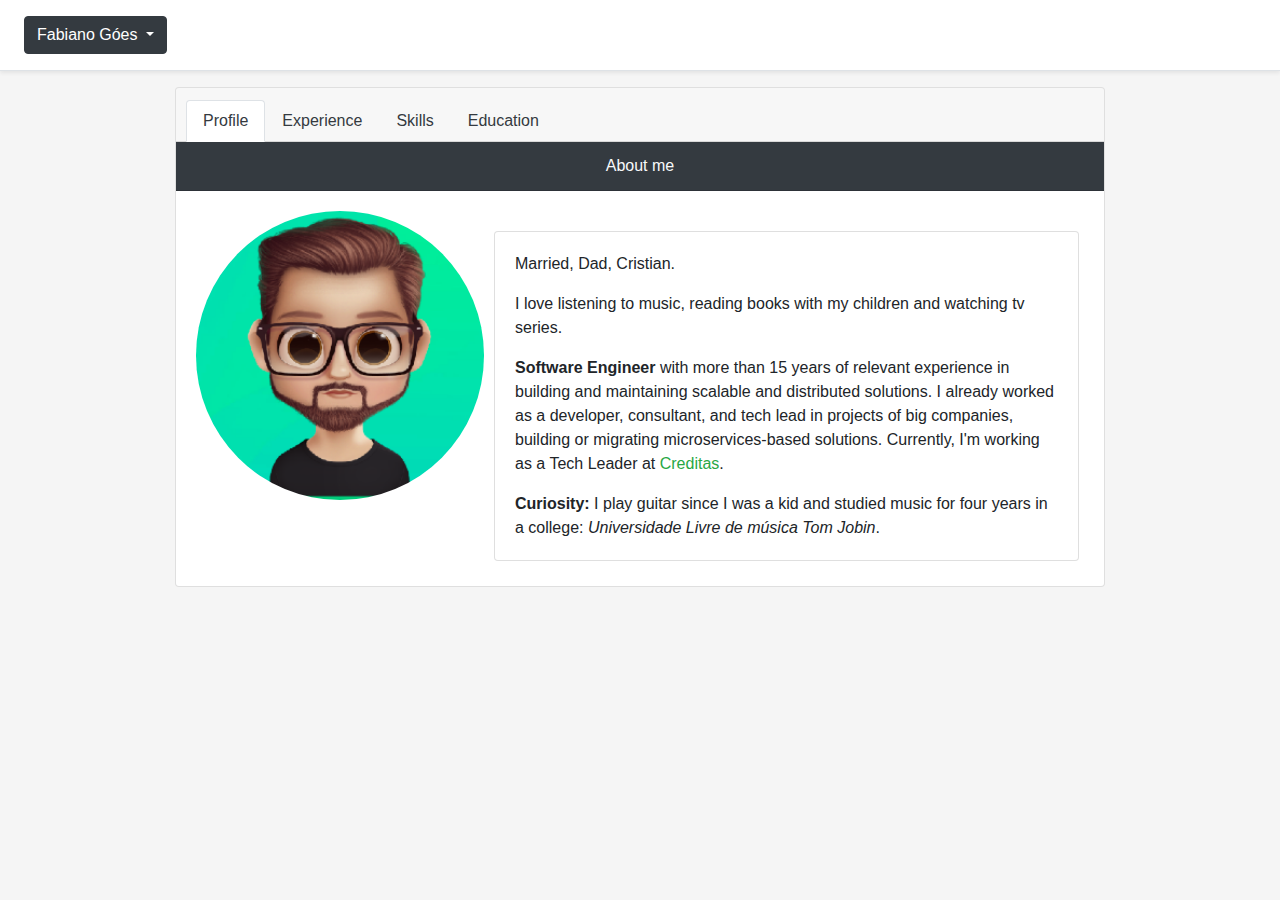
<file: index.html>
<!doctype html>
<html lang="en">
  <head>
    <meta charset="utf-8">
    <meta name="viewport" content="width=device-width, initial-scale=1, shrink-to-fit=no">
    <meta name="description" content="">
    <meta name="author" content="Mark Otto, Jacob Thornton, and Bootstrap contributors">
    <meta name="generator" content="Jekyll v4.0.1">
    <title>Fabiano Góes</title>

    <!-- Bootstrap core CSS -->
    <link href="assets/css/bootstrap.css" rel="stylesheet" />

    <!-- FontAwesome -->
    <link rel="stylesheet" href="https://use.fontawesome.com/releases/v5.7.0/css/all.css" integrity="sha384-lZN37f5QGtY3VHgisS14W3ExzMWZxybE1SJSEsQp9S+oqd12jhcu+A56Ebc1zFSJ" crossorigin="anonymous">

    <!-- Favicons -->
    <link rel="apple-touch-icon" href="assets/images/apple-touch-icon.png" sizes="180x180">
    <link rel="icon" href="assets/images/favicon-32x32.png" sizes="32x32" type="image/png">
    <link rel="icon" href="assets/images/favicon-16x16.png" sizes="16x16" type="image/png">
    <link rel="manifest" href="assets/images/manifest.json">
    <link rel="mask-icon" href="assets/images/safari-pinned-tab.svg" color="#563d7c">
    <link rel="icon" href="assets/images/favicon.ico">
    <meta name="msapplication-config" content="assets/images/browserconfig.xml">
    <meta name="theme-color" content="#563d7c">

    <style>
      .bd-placeholder-img {
        font-size: 1.125rem;
        text-anchor: middle;
        -webkit-user-select: none;
        -moz-user-select: none;
        -ms-user-select: none;
        user-select: none;
      }

      @media (min-width: 768px) {
        .bd-placeholder-img-lg {
          font-size: 3.5rem;
        }
      }
    </style>
    <!-- Custom styles for this template -->
    <link href="assets/css/style.css" rel="stylesheet">
  </head>
<body>

  <div class="d-flex flex-column flex-md-row align-items-center p-3 px-md-4 mb-3 bg-white border-bottom shadow-sm">
    <div class="my-0 mr-md-auto font-weight-normal">
      <div class="btn-group">
        <button type="button" class="btn btn-dark dropdown-toggle" data-toggle="dropdown" aria-haspopup="true" aria-expanded="false">
          Fabiano Góes
        </button>
        <div class="dropdown-menu">
          <a class="dropdown-item" href="index.html">Profile</a>
          <a class="dropdown-item" href="experience.html">Experience</a>
          <a class="dropdown-item" href="skills.html">Skills</a>
          <a class="dropdown-item" href="education.html">Education</a>
          <div class="dropdown-divider"></div>
          <a class="dropdown-item" href="https://medium.com/@fabiano_goes" target="_blank">Blog</a>
          <a class="dropdown-item" href="https://www.udemy.com/user/fabiano-goes/" target="_blank">Courses</a>
          <div class="dropdown-divider"></div>
        </div>
      </div>
    </div>
    <nav class="my-2 my-md-0 mr-md-3">

      <!-- Example single danger button -->
      <a class="p-2 text-dark" href="https://medium.com/@fabiano_goes" target="_blank">
        <i class="fab fa-medium text-secondary"></i>
      </a>
      <a class="p-2 text-dark" href="https://www.linkedin.com/in/fabianogoes/" target="_blank">
        <i class="fab fa-linkedin-in text-primary"></i>
      </a>
      <a class="p-2 text-dark" href="https://github.com/fabianogoes" target="_blank">
        <i class="fab fa-github text-secondary"></i>
      </a>
      <a class="p-2 text-dark" href="https://www.youtube.com/channel/UCaCxdoLt4IsWm8NUWh4IH9w" target="_blank">
        <i class="fab fa-youtube text-danger"></i>
      </a>
      <a class="p-2 text-dark" href="https://twitter.com/bianogoes" target="_blank">
        <i class="fab fa-twitter text-info"></i>
      </a>
      <a class="p-2 text-dark" href="mailto:fabianogoes@gmail.com" target="_blank">
        <i class="fas fa-envelope text-secondary"></i>
      </a>
    </nav>
  </div>

  <div class="container">

    <div class="card text-center">
      <div class="card-header">
        <ul class="nav nav-tabs card-header-tabs">
          <li class="nav-item">
            <a class="nav-link active" href="index.html">Profile</a>
          </li>
          <li class="nav-item">
            <a class="nav-link" href="experience.html" tabindex="-1" aria-disabled="true">Experience</a>
          </li>
          <li class="nav-item">
            <a class="nav-link" href="skills.html" tabindex="-1" aria-disabled="true">Skills</a>
          </li>
          <li class="nav-item">
            <a class="nav-link" href="education.html" tabindex="-1" aria-disabled="true">Education</a>
          </li>
        </ul>
      </div>

      <div class="card-header bg-dark text-light">
        About me
      </div>

      <div class="card-body">
        <div style="width: 18rem;">
          <img src="assets/images/profile.png" class="card-img-top rounded-circle" alt="Profile" align="left" style="margin-right: 10px;">
        </div>
        <div style="padding: 20px 5px 5px 5px">
          <div class="card">
            <div class="card-body">
              <p class="card-text text-left">
                Married, Dad, Cristian.
              </p>
              <p class="card-text text-left">
                I love listening to music, reading books with my children and watching tv series.
              </p>
              <p class="card-text text-left">
                <strong>Software Engineer</strong> with more than 15 years of relevant experience in building and maintaining scalable and distributed solutions.
                I already worked as a developer, consultant, and tech lead in projects of big companies, building or migrating microservices-based solutions.
                Currently, I'm working as a Tech Leader at <span class="text-success">Creditas</span>.
              </p>
              <p class="card-text text-left">
                <strong>Curiosity:</strong> I play guitar since I was a kid and studied music for four years in a college: <em>Universidade Livre de música Tom Jobin</em>.
              </p>
            </div>
          </div>
        </div>
      </div>
    </div>

  </div>

  <script src="https://code.jquery.com/jquery-3.5.1.slim.min.js" integrity="sha384-DfXdz2htPH0lsSSs5nCTpuj/zy4C+OGpamoFVy38MVBnE+IbbVYUew+OrCXaRkfj" crossorigin="anonymous"></script>
  <script>window.jQuery || document.write('<script src="assets/js/jquery.slim.min.js"><\/script>')</script><script src="assets/js/bootstrap.bundle.min.js"></script>

</body>
</html>
</file>
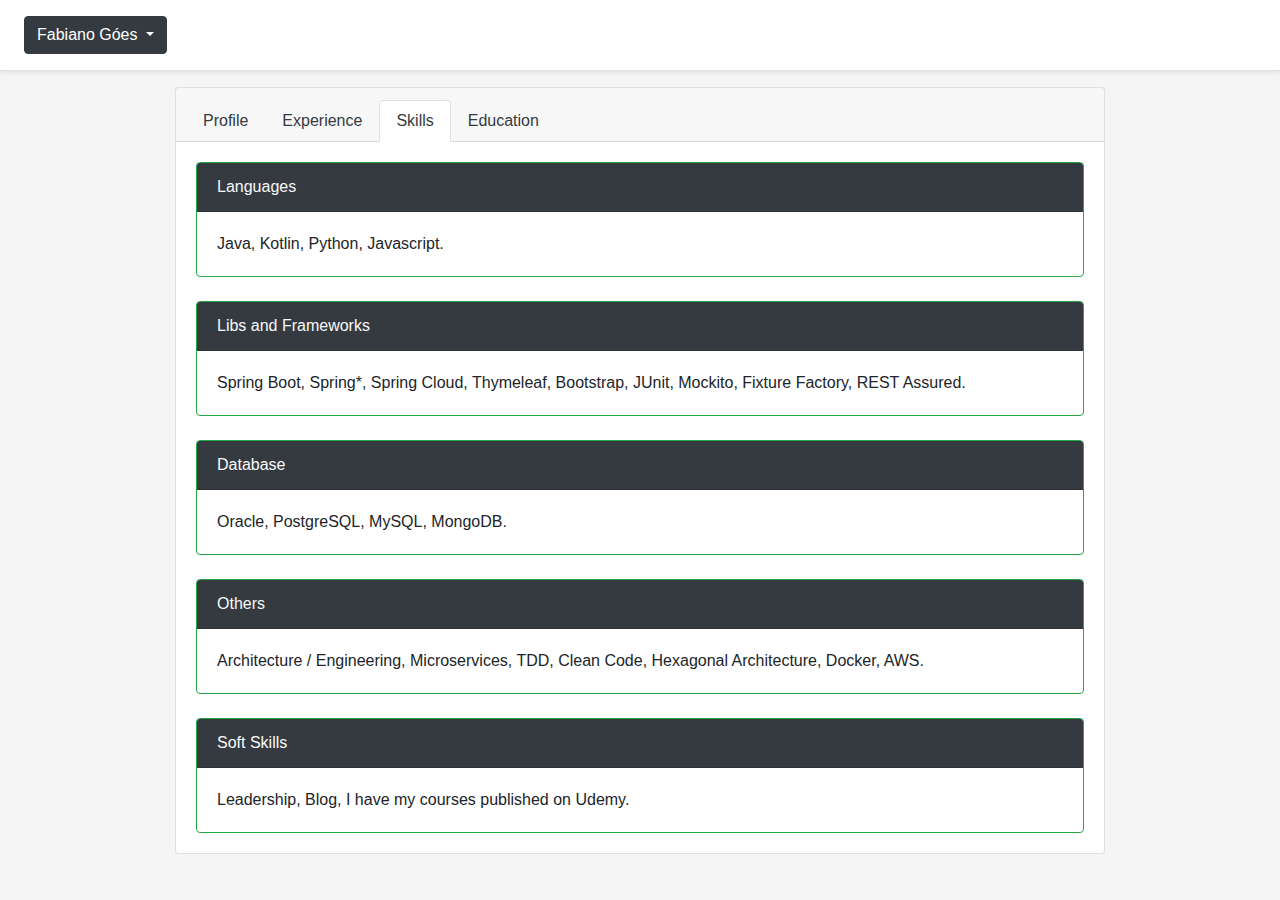
<file: skills.html>
<!doctype html>
<html lang="en">
  <head>
    <meta charset="utf-8">
    <meta name="viewport" content="width=device-width, initial-scale=1, shrink-to-fit=no">
    <meta name="description" content="">
    <meta name="author" content="Mark Otto, Jacob Thornton, and Bootstrap contributors">
    <meta name="generator" content="Jekyll v4.0.1">
    <title>Fabiano Góes</title>

    <!-- Bootstrap core CSS -->
    <link href="assets/css/bootstrap.css" rel="stylesheet" />

    <!-- FontAwesome -->
    <link rel="stylesheet" href="https://use.fontawesome.com/releases/v5.7.0/css/all.css" integrity="sha384-lZN37f5QGtY3VHgisS14W3ExzMWZxybE1SJSEsQp9S+oqd12jhcu+A56Ebc1zFSJ" crossorigin="anonymous">

    <!-- Favicons -->
    <link rel="apple-touch-icon" href="assets/images/apple-touch-icon.png" sizes="180x180">
    <link rel="icon" href="assets/images/favicon-32x32.png" sizes="32x32" type="image/png">
    <link rel="icon" href="assets/images/favicon-16x16.png" sizes="16x16" type="image/png">
    <link rel="manifest" href="assets/images/manifest.json">
    <link rel="mask-icon" href="assets/images/safari-pinned-tab.svg" color="#563d7c">
    <link rel="icon" href="assets/images/favicon.ico">
    <meta name="msapplication-config" content="assets/images/browserconfig.xml">
    <meta name="theme-color" content="#563d7c">

    <style>
      .bd-placeholder-img {
        font-size: 1.125rem;
        text-anchor: middle;
        -webkit-user-select: none;
        -moz-user-select: none;
        -ms-user-select: none;
        user-select: none;
      }

      @media (min-width: 768px) {
        .bd-placeholder-img-lg {
          font-size: 3.5rem;
        }
      }
    </style>
    <!-- Custom styles for this template -->
    <link href="assets/css/style.css" rel="stylesheet">
  </head>
<body>

  <div class="d-flex flex-column flex-md-row align-items-center p-3 px-md-4 mb-3 bg-white border-bottom shadow-sm">
    <div class="my-0 mr-md-auto font-weight-normal">
      <div class="btn-group">
        <button type="button" class="btn btn-dark dropdown-toggle" data-toggle="dropdown" aria-haspopup="true" aria-expanded="false">
          Fabiano Góes
        </button>
        <div class="dropdown-menu">
          <a class="dropdown-item" href="index.html">Profile</a>
          <a class="dropdown-item" href="experience.html">Experience</a>
          <a class="dropdown-item" href="skills.html">Skills</a>
          <a class="dropdown-item" href="education.html">Education</a>
          <div class="dropdown-divider"></div>
          <a class="dropdown-item" href="https://medium.com/@fabiano_goes" target="_blank">Blog</a>
          <a class="dropdown-item" href="https://www.udemy.com/user/fabiano-goes/" target="_blank">Courses</a>
          <div class="dropdown-divider"></div>
        </div>
      </div>
    </div>
    <nav class="my-2 my-md-0 mr-md-3">

      <!-- Example single danger button -->
      <a class="p-2 text-dark" href="https://medium.com/@fabiano_goes" target="_blank">
        <i class="fab fa-medium text-secondary"></i>
      </a>
      <a class="p-2 text-dark" href="https://www.linkedin.com/in/fabianogoes/" target="_blank">
        <i class="fab fa-linkedin-in text-primary"></i>
      </a>
      <a class="p-2 text-dark" href="https://github.com/fabianogoes" target="_blank">
        <i class="fab fa-github text-secondary"></i>
      </a>
      <a class="p-2 text-dark" href="https://www.youtube.com/channel/UCaCxdoLt4IsWm8NUWh4IH9w" target="_blank">
        <i class="fab fa-youtube text-danger"></i>
      </a>
      <a class="p-2 text-dark" href="https://twitter.com/bianogoes" target="_blank">
        <i class="fab fa-twitter text-info"></i>
      </a>
      <a class="p-2 text-dark" href="mailto:fabianogoes@gmail.com" target="_blank">
        <i class="fas fa-envelope text-secondary"></i>
      </a>
    </nav>
  </div>

  <div class="container">

    <div class="card">
      <div class="card-header">
        <ul class="nav nav-tabs card-header-tabs">
          <li class="nav-item">
            <a class="nav-link" href="index.html" tabindex="-1" aria-disabled="true">Profile</a>
          </li>
          <li class="nav-item">
            <a class="nav-link" href="experience.html" tabindex="-1" aria-disabled="true">Experience</a>
          </li>
          <li class="nav-item">
            <a class="nav-link active" href="skills.html">Skills</a>
          </li>
          <li class="nav-item">
            <a class="nav-link" href="education.html" tabindex="-1" aria-disabled="true">Education</a>
          </li>
        </ul>
      </div>
      <div class="card-body">

        <div class="card border-success" id="Creditas">
          <div class="card-header bg-dark text-light">
            Languages
          </div>
          <div class="card-body">
            <p class="card-text">
              Java, Kotlin, Python, Javascript.
            </p>
          </div>
        </div>
        <br>
        <div class="card border-success" id="Creditas">
          <div class="card-header bg-dark text-light">
            Libs and Frameworks
          </div>
          <div class="card-body">
            <p class="card-text">
              Spring Boot, Spring*, Spring Cloud, Thymeleaf, Bootstrap, JUnit, Mockito, Fixture Factory, REST Assured.
            </p>
          </div>
        </div>
        <br>
        <div class="card border-success" id="Creditas">
          <div class="card-header bg-dark text-light">
            Database
          </div>
          <div class="card-body">
            <p class="card-text">
              Oracle, PostgreSQL, MySQL, MongoDB.
            </p>
          </div>
        </div>
        <br>
        <div class="card border-success" id="Creditas">
          <div class="card-header bg-dark text-light">
            Others
          </div>
          <div class="card-body">
            <p class="card-text">
              Architecture / Engineering, Microservices, TDD, Clean Code, Hexagonal Architecture, Docker, AWS.
            </p>
          </div>
        </div>
        <br>
        <div class="card border-success" id="Creditas">
          <div class="card-header bg-dark text-light">
            Soft Skills
          </div>
          <div class="card-body">
            <p class="card-text">
              Leadership, Blog, I have my courses published on Udemy.
            </p>
          </div>
        </div>

      </div>
    </div>

  </div>

  <script src="https://code.jquery.com/jquery-3.5.1.slim.min.js" integrity="sha384-DfXdz2htPH0lsSSs5nCTpuj/zy4C+OGpamoFVy38MVBnE+IbbVYUew+OrCXaRkfj" crossorigin="anonymous"></script>
  <script>window.jQuery || document.write('<script src="assets/js/jquery.slim.min.js"><\/script>')</script><script src="assets/js/bootstrap.bundle.min.js"></script>

</body>
</html>
</file>
<file: assets/css/style.css>
html {
  font-size: 14px;
}

body {
  background-color: #F5F5F5
}

@media (min-width: 768px) {
  html {
    font-size: 16px;
  }
}

.container {
  max-width: 960px;
}

.pricing-header {
  max-width: 700px;
}

.card-deck .card {
  min-width: 220px;
}

ul.nav li a, ul.nav li a:visited {
  /* color: #11BB77 !important; */
  color: #343a40 !important;
}

ul.nav li a:hover, ul.nav li a:active {
  /* color: #11BB77 !important; */
  color: #343a40 !important;
}

ul.nav li.active a {
  /* color: #11BB77 !important; */
  color: #343a40 !important;
}
</file>
